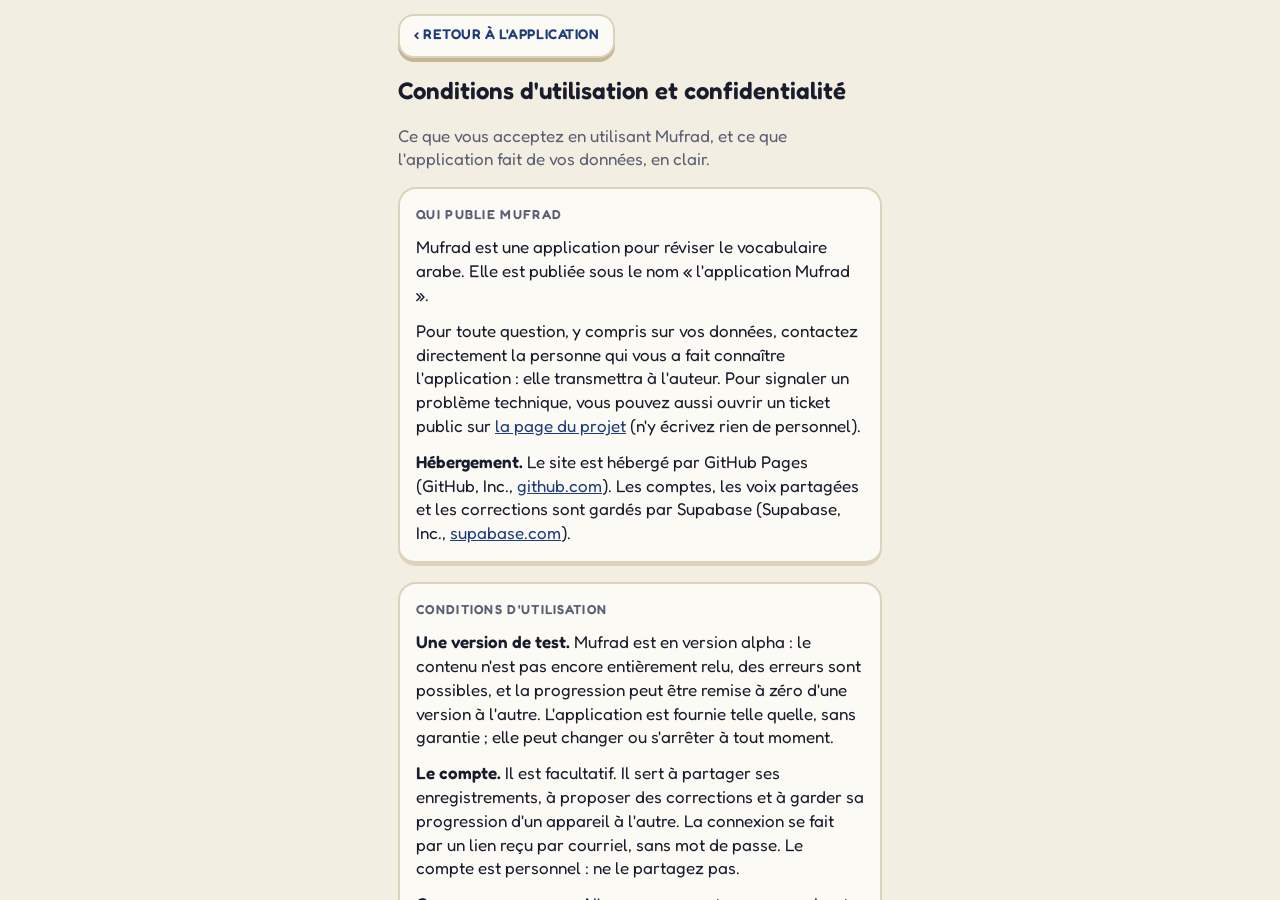
<file: confidentialite.html>
<!DOCTYPE html>
<html lang="fr">
<head>
<meta charset="utf-8">
<meta name="viewport" content="width=device-width, initial-scale=1">
<title>Mufrad · Conditions et confidentialité</title>
<meta name="description" content="Conditions d'utilisation de Mufrad et ce que l'application fait de vos données.">
<link rel="preconnect" href="https://fonts.googleapis.com">
<link rel="preconnect" href="https://fonts.gstatic.com" crossorigin>
<link href="https://fonts.googleapis.com/css2?family=Fredoka:wght@400;500;600&family=Scheherazade+New:wght@400;700&display=swap" rel="stylesheet">
<meta name="theme-color" content="#f3eee2" media="(prefers-color-scheme: light)">
<meta name="theme-color" content="#0b1230" media="(prefers-color-scheme: dark)">
<link rel="icon" href="icons/favicon.svg" type="image/svg+xml">
<link rel="stylesheet" href="css/app.css">
</head>
<body>
<!-- Page fixe, sans script : mentions légales, conditions d'utilisation et confidentialité.
     À mettre à jour (avec la date en bas) à chaque changement de ce que l'application collecte. -->
<div class="app">
<main class="legal">
  <a class="btn small ghost" href="./">‹ Retour à l'application</a>
  <h2>Conditions d'utilisation et confidentialité</h2>
  <p class="muted">Ce que vous acceptez en utilisant Mufrad, et ce que l'application fait de vos données, en clair.</p>

  <section class="panel"><h3>Qui publie Mufrad</h3>
    <p>Mufrad est une application pour réviser le vocabulaire arabe. Elle est publiée sous le nom « l'application Mufrad ».</p>
    <p>Pour toute question, y compris sur vos données, contactez directement la personne qui vous a fait connaître l'application : elle transmettra à l'auteur. Pour signaler un problème technique, vous pouvez aussi ouvrir un ticket public sur <a href="https://github.com/Ealemun/mufrad/issues">la page du projet</a> (n'y écrivez rien de personnel).</p>
    <p><b>Hébergement.</b> Le site est hébergé par GitHub Pages (GitHub, Inc., <a href="https://github.com">github.com</a>). Les comptes, les voix partagées et les corrections sont gardés par Supabase (Supabase, Inc., <a href="https://supabase.com">supabase.com</a>).</p></section>

  <section class="panel"><h3>Conditions d'utilisation</h3>
    <p><b>Une version de test.</b> Mufrad est en version alpha : le contenu n'est pas encore entièrement relu, des erreurs sont possibles, et la progression peut être remise à zéro d'une version à l'autre. L'application est fournie telle quelle, sans garantie ; elle peut changer ou s'arrêter à tout moment.</p>
    <p><b>Le compte.</b> Il est facultatif. Il sert à partager ses enregistrements, à proposer des corrections et à garder sa progression d'un appareil à l'autre. La connexion se fait par un lien reçu par courriel, sans mot de passe. Le compte est personnel : ne le partagez pas.</p>
    <p><b>Ce que vous envoyez.</b> N'envoyez que votre propre voix, et seulement la lecture des mots de l'application. Les corrections et les mots proposés doivent être exacts et respectueux. Les contributeurs relisent ce qui est proposé ; ils peuvent refuser ou retirer un enregistrement, une correction ou un mot, et un compte qui abuse peut être fermé.</p>
    <p><b>Le contenu.</b> Les listes de mots suivent un manuel d'arabe pour non-arabophones et servent de support de révision : elles ne remplacent ni le manuel ni un professeur.</p></section>

  <section class="panel"><h3>Ce qui reste sur votre appareil</h3>
    <p>Sans compte, votre progression (les mots vus, vos réponses et leurs dates, votre série de jours) et vos réglages sont gardés dans le navigateur, et vos enregistrements dans son espace de stockage. Ils disparaissent si vous effacez les données du site dans le navigateur, ou avec le bouton « Effacer la progression ». Seules les statistiques d'usage décrites plus bas quittent l'appareil, sauf si vous les refusez.</p></section>

  <section class="panel"><h3>Les statistiques d'usage</h3>
    <p>Pour améliorer ses leçons, Mufrad compte ce qui se passe dans l'application, <b>sans savoir qui vous êtes</b> : les ouvertures et le temps passé, les onglets et les boutons touchés, les leçons commencées, finies ou quittées, chaque réponse (le mot demandé, l'exercice, juste ou faux, le temps de réponse, et la mauvaise réponse choisie), les écoutes, l'usage du tableau d'écriture, les enregistrements déposés et les erreurs techniques.</p>
    <p>Avec ces événements partent la sorte d'écran (téléphone, tablette, ordinateur), l'application installée ou non, sa version et la langue de l'appareil. À l'ouverture partent aussi quelques valeurs calculées sur votre appareil et arrondies : depuis combien de semaines vous utilisez Mufrad, votre série de jours, vos jours actifs sur 30 jours et depuis combien de jours vous n'étiez pas venu.</p>
    <p>Rien de ce que vous tapez n'est envoyé, ni votre adresse IP, ni rien qui soit relié à votre compte. Votre appareil est reconnu par un identifiant tiré au hasard, <b>remplacé chaque jour</b> : deux visites de jours différents ne peuvent pas être reliées. Seul l'administrateur lit ces données, et seulement sous forme de totaux, pour les statistiques de Mufrad ; elles ne sont transmises à personne et sont supprimées au bout de 25 mois.</p>
    <p>Vous pouvez refuser à tout moment : Réglages, « Paramètres avancés » tout en bas, puis « Ne pas me compter ». Plus rien n'est envoyé, et ce qui servait à la mesure est effacé de votre appareil.</p></section>

  <section class="panel"><h3>Ce qui est envoyé si vous créez un compte</h3>
    <p><b>Votre adresse électronique</b>, pour vous envoyer le lien de connexion. Elle n'est montrée à aucun autre utilisateur.</p>
    <p><b>Votre niveau</b> (utilisateur, contributeur ou administrateur) et, si vous en choisissez un, <b>votre nom de lecteur</b>, affiché à côté de vos enregistrements.</p>
    <p><b>Votre accord de partage de la voix</b>, avec sa date, la version du texte et vos choix. Vos enregistrements ne sont envoyés que si vous l'avez signé. L'option « entraîner les modèles de prononciation de Mufrad » est séparée et facultative.</p>
    <p><b>Vos enregistrements partagés</b> (le fichier audio et sa date). Une fois publiés, ils peuvent être écoutés par tous les utilisateurs de l'application.</p>
    <p><b>Les corrections et les mots que vous proposez</b>, avec leur date, visibles des contributeurs, puis de tous une fois publiés.</p>
    <p><b>Une copie de votre progression</b>, seulement quand vous touchez « Synchroniser avec mon compte » : les mots vus, vos réponses et leurs dates.</p>
    <p>Votre adresse et votre copie de progression ne sont lisibles par aucun autre utilisateur ; seul l'administrateur de l'application peut y accéder, pour la gérer.</p></section>

  <section class="panel"><h3>Le tableau d'écriture</h3>
    <p>Quand vous écrivez sur le tableau, chaque tracé est envoyé <b>sans votre nom et sans lien avec votre compte</b>, que vous touchiez « Terminé » ou la croix : les traits (leur forme et leur rythme), le mot qui était à l'écran, la taille du tableau et le type de pointage (doigt, stylet ou souris). Ces tracés servent à entraîner la future reconnaissance d'écriture de Mufrad ; seuls les contributeurs peuvent les lire.</p>
    <p>Vous pouvez arrêter cet envoi à tout moment : Réglages, « Paramètres avancés » tout en bas, puis « Ne pas les garder ». Les tracés déjà envoyés sont conservés ; comme ils ne sont rattachés à personne, il n'est pas possible de retrouver les vôtres pour les supprimer.</p></section>

  <section class="panel"><h3>Services tiers chargés par le site</h3>
    <p>Pour s'afficher, le site charge des polices de caractères chez Google Fonts (Google) et la bibliothèque de la base chez jsDelivr. Comme pour tout site, votre navigateur leur transmet alors votre adresse IP, ainsi qu'à GitHub et à Supabase quand il les contacte. Ces services peuvent la garder dans leurs journaux techniques, selon leurs propres règles. Mufrad ne la garde pas.</p></section>

  <section class="panel"><h3>Combien de temps</h3>
    <p>Votre compte et ce qui y est rattaché sont gardés tant que le compte existe. Vos enregistrements partagés sont gardés jusqu'à ce que vous les retiriez ou que vous retiriez votre accord. Un enregistrement retiré du partage par un contributeur (par exemple parce qu'il est de mauvaise qualité) reste gardé, sans être entendu, pour pouvoir être remis ; il est supprimé si vous retirez votre accord. Les statistiques d'usage sont supprimées au bout de 25 mois. Ce qui est sur votre appareil y reste jusqu'à ce que vous l'effaciez.</p></section>

  <section class="panel"><h3>Vos droits</h3>
    <p>Vous pouvez à tout moment :</p>
    <p>· retirer un enregistrement du partage (onglet Voix, « Retirer du partage ») ;<br>
       · retirer votre accord de partage (onglet Voix, roue dentée en haut, « Retirer mon accord de partage ») : vos enregistrements sont alors supprimés du serveur ;<br>
       · effacer la progression gardée sur l'appareil (Réglages, « Effacer la progression ») ;<br>
       · demander une copie de vos données, leur correction ou la suppression de votre compte, en contactant l'auteur comme indiqué plus haut.</p>

  <p class="muted">Dernière mise à jour : 16 novembre 2026.</p>
  <a class="btn ghost" href="./">‹ Retour à l'application</a>
</main>
</div>
</body>
</html>
</file>
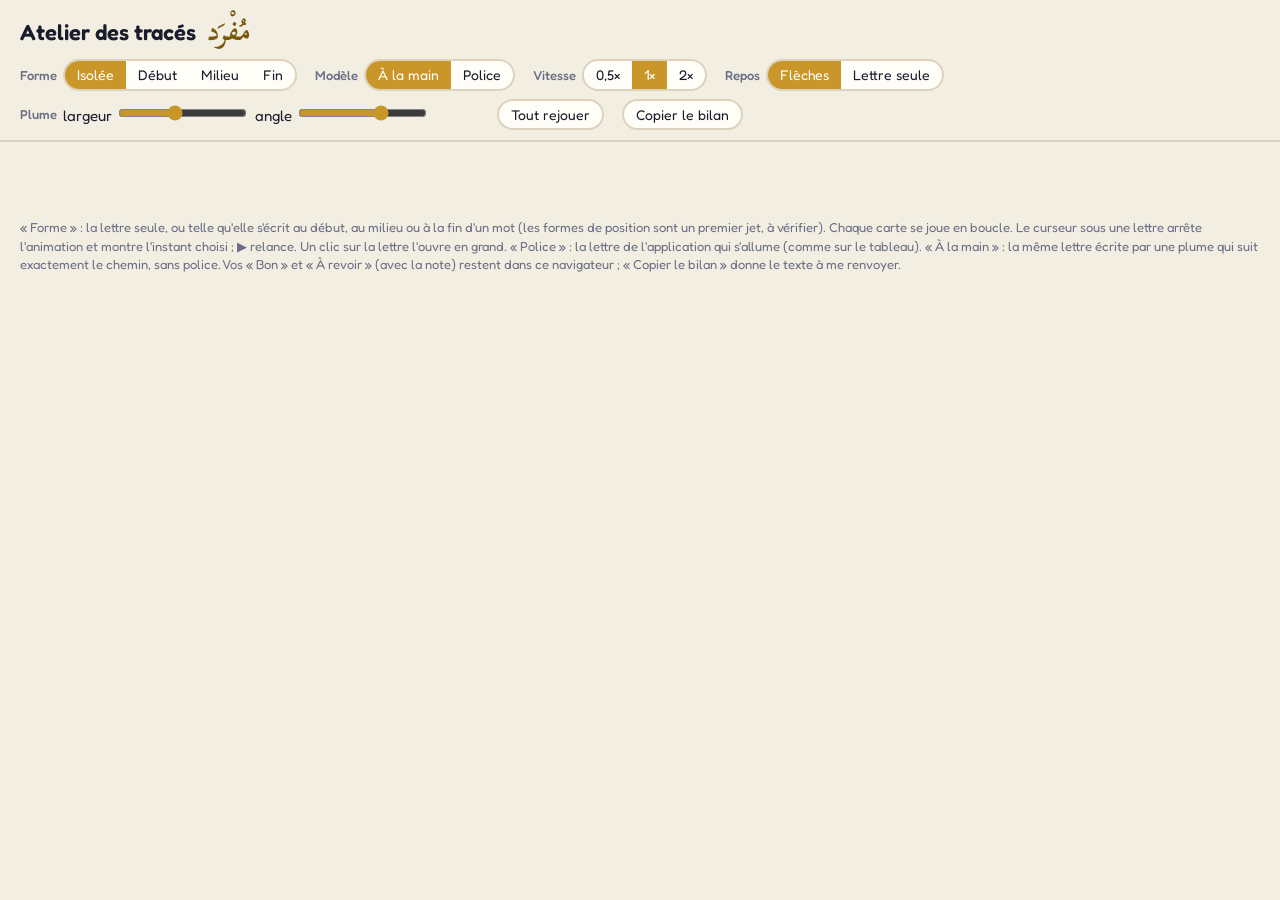
<file: outils/atelier/modele.html>
<!DOCTYPE html>
<html lang="fr"><head><meta charset="utf-8"><meta name="viewport" content="width=device-width, initial-scale=1">
<title>Mufrad — atelier des tracés</title>
<link rel="preconnect" href="https://fonts.googleapis.com"><link rel="preconnect" href="https://fonts.gstatic.com" crossorigin>
<link href="https://fonts.googleapis.com/css2?family=Fredoka:wght@400;500;600&family=Scheherazade+New:wght@400;700&display=swap" rel="stylesheet">
<style>
/* Couleurs de l'application (thème clair) : le tableau les lit dans ces variables */
:root { --paper: #f3eee2; --surface: #fffdf7; --ink: #191c2c; --muted: #6b6f86; --line: #ddd3bd; --gold: #c9962a; --gold-ink: #7a580b; --ok: #3f7d4e; --revoir: #b5532f; }
* { box-sizing: border-box; }
body { margin: 0; background: var(--paper); color: var(--ink); font: 15px/1.4 Fredoka, sans-serif; }
header { position: sticky; top: 0; z-index: 5; background: var(--paper); border-bottom: 2px solid var(--line); padding: 12px 20px 10px; }
.titre { display: flex; align-items: baseline; gap: 12px; flex-wrap: wrap; }
h1 { margin: 0; font-size: 22px; font-weight: 600; }
h1 span { font-family: "Scheherazade New", serif; font-size: 28px; color: var(--gold-ink); margin-left: 6px; }
.compte { color: var(--muted); }
.reglages { display: flex; flex-wrap: wrap; gap: 8px 18px; align-items: center; margin-top: 8px; }
.groupe { display: flex; align-items: center; gap: 6px; }
.groupe > b { font-weight: 500; color: var(--muted); font-size: 13px; }
.seg { display: inline-flex; border: 2px solid var(--line); border-radius: 999px; overflow: hidden; background: var(--surface); }
.seg button { border: 0; background: none; font: inherit; font-size: 14px; padding: 4px 12px; cursor: pointer; color: var(--ink); }
.seg button[aria-pressed="true"] { background: var(--gold); color: #fff; }
.btn { border: 2px solid var(--line); background: var(--surface); border-radius: 999px; font: inherit; font-size: 14px; padding: 4px 12px; cursor: pointer; color: var(--ink); }
.btn:hover, .seg button:hover { border-color: var(--gold); }
input[type=range] { accent-color: var(--gold); }
.plume { display: none; } body.main .plume { display: flex; }
main { display: grid; grid-template-columns: repeat(auto-fill, minmax(230px, 1fr)); gap: 14px; padding: 16px 20px 60px; }
.carte { background: var(--surface); border: 2px solid var(--line); border-bottom-width: 4px; border-radius: 16px; overflow: hidden; display: flex; flex-direction: column; }
.carte.bon { border-color: #9cc5a6; } .carte.revoir { border-color: #e2a387; }
.vue { position: relative; aspect-ratio: 0.6 / 0.6; overflow: hidden; cursor: zoom-in; }
.vue canvas { position: absolute; top: 0; height: 100%; }
.pied { padding: 6px 10px 10px; display: flex; flex-direction: column; gap: 6px; }
.nom { display: flex; align-items: center; justify-content: space-between; gap: 6px; }
.nom b { font-weight: 500; } .nom small { font-weight: 400; color: var(--muted); font-size: 11px; } .nom .ar { font-family: "Scheherazade New", serif; font-size: 22px; line-height: 1; }
.ligne { display: flex; align-items: center; gap: 6px; }
.ligne input[type=range] { flex: 1; min-width: 0; }
.rond { width: 30px; height: 30px; border-radius: 50%; border: 2px solid var(--line); background: var(--surface); cursor: pointer; font-size: 13px; padding: 0; color: var(--ink); }
.etat { display: flex; gap: 6px; }
.etat button { flex: 1; border: 2px solid var(--line); background: none; border-radius: 10px; font: inherit; font-size: 13px; padding: 3px 0; cursor: pointer; color: var(--ink); }
.etat button.oui[aria-pressed="true"] { background: var(--ok); border-color: var(--ok); color: #fff; }
.etat button.non[aria-pressed="true"] { background: var(--revoir); border-color: var(--revoir); color: #fff; }
textarea { width: 100%; font: inherit; font-size: 13px; border: 2px solid var(--line); border-radius: 10px; padding: 4px 8px; resize: vertical; min-height: 34px; background: #fff; color: var(--ink); }
.carte:not(.revoir) textarea { display: none; }
/* Vue agrandie */
.grand { position: fixed; inset: 0; z-index: 10; background: rgba(25, 28, 44, .55); display: none; align-items: center; justify-content: center; padding: 16px; }
.grand.ouvert { display: flex; }
.boite { background: var(--surface); border-radius: 18px; padding: 14px; width: min(920px, 100%); max-height: 100%; overflow: auto; display: flex; flex-direction: column; gap: 10px; }
.boite .vueG { position: relative; width: 100%; aspect-ratio: 1 / 0.6; border: 2px solid var(--line); border-radius: 14px; overflow: hidden; }
.boite canvas { position: absolute; inset: 0; width: 100%; height: 100%; }
.boite .ligne { gap: 10px; }
.temps { font-variant-numeric: tabular-nums; color: var(--muted); min-width: 44px; text-align: right; }
#bilanTexte { display: none; width: 100%; min-height: 120px; }
footer { padding: 0 20px 30px; color: var(--muted); font-size: 13px; }
</style></head>
<body class="main">
<header>
  <div class="titre"><h1>Atelier des tracés <span>مُفْرَد</span></h1><span class="compte" id="compte"></span></div>
  <div class="reglages">
    <div class="groupe"><b>Forme</b><div class="seg" id="forme"><button data-v="isolee" aria-pressed="true">Isolée</button><button data-v="debut" aria-pressed="false">Début</button><button data-v="milieu" aria-pressed="false">Milieu</button><button data-v="fin" aria-pressed="false">Fin</button></div></div>
    <div class="groupe"><b>Modèle</b><div class="seg" id="modele"><button data-v="main" aria-pressed="true">À la main</button><button data-v="police" aria-pressed="false">Police</button></div></div>
    <div class="groupe"><b>Vitesse</b><div class="seg" id="vitesse"><button data-v="0.5" aria-pressed="false">0,5×</button><button data-v="1" aria-pressed="true">1×</button><button data-v="2" aria-pressed="false">2×</button></div></div>
    <div class="groupe"><b>Repos</b><div class="seg" id="fleches"><button data-v="1" aria-pressed="true">Flèches</button><button data-v="0" aria-pressed="false">Lettre seule</button></div></div>
    <div class="groupe plume"><b>Plume</b><label>largeur <input type="range" id="largeur" min="14" max="60" value="34"></label><label>angle <input type="range" id="angle" min="0" max="90" value="60"></label><span class="temps" id="plumeVal"></span></div>
    <button class="btn" id="rejouer">Tout rejouer</button>
    <button class="btn" id="bilan">Copier le bilan</button>
  </div>
  <textarea id="bilanTexte" readonly></textarea>
</header>
<main id="grille"></main>
<footer>« Forme » : la lettre seule, ou telle qu'elle s'écrit au début, au milieu ou à la fin d'un mot (les formes de position sont un premier jet, à vérifier). Chaque carte se joue en boucle. Le curseur sous une lettre arrête l'animation et montre l'instant choisi ; ▶ relance. Un clic sur la lettre l'ouvre en grand.
« Police » : la lettre de l'application qui s'allume (comme sur le tableau). « À la main » : la même lettre écrite par une plume qui suit exactement le chemin, sans police.
Vos « Bon » et « À revoir » (avec la note) restent dans ce navigateur ; « Copier le bilan » donne le texte à me renvoyer.</footer>
<div class="grand" id="grand"><div class="boite">
  <div class="nom"><b id="gNom"></b><button class="btn" id="gFermer">Fermer</button></div>
  <div class="vueG"><canvas id="gToile"></canvas></div>
  <div class="ligne"><button class="rond" id="gPlay">▶</button><button class="rond" id="gMoins">◀</button><input type="range" id="gCurseur" min="0" max="1000" value="0"><button class="rond" id="gPlus">▶︎</button><span class="temps" id="gTemps"></span></div>
</div></div>
<script>/*TB_LETTRES*/</script>
<script>/*TABLEAU*/</script>
<script>/*ATELIER*/</script>
</body></html>
</file>
<file: css/app.css>
/* Direction : une application de pratique quotidienne, ronde et tactile. Un parcours de pastilles
   (une par leçon du manuel), de gros boutons à tranche, une barre de progression épaisse et un
   bandeau de correction en bas d'écran. Palette conservée : lapis et or sur papier, or sur indigo la nuit. */
:root {
  --paper: #f3eee2;
  --surface: #fcfaf4;
  --ink: #191c2c;
  --muted: #5b5f73;
  --line: #ddd3bd;
  --line-deep: #c3b796;      /* tranche des cartes neutres */
  --primary: #1f3d7a;        /* lapis : action principale */
  --primary-deep: #132853;   /* tranche du bouton principal */
  --primary-soft: #dfe6f4;   /* fond d'un choix sélectionné */
  --on-primary: #fcfaf4;
  --gold: #c9962a;           /* acquis, série */
  --gold-deep: #8f6a12;
  --gold-ink: #7a580b;
  --mid: #1f3d7a;            /* en cours */
  --good: #1c7449; --good-deep: #115235; --good-bg: #dff1e4;
  --bad: #ab2d24;  --bad-deep: #7c1c15;  --bad-bg: #f8e2dd;
  --vif-ex: #d24a06;         /* grammaire : partie d'un exemple dont on parle (orange vif) */
  --vif-regle: #d61f1f;      /* grammaire : encadré d'une règle nouvelle (rouge vif) */
  --font-ui: "Fredoka", "Trebuchet MS", "Segoe UI", sans-serif;
  --font-ar: "Scheherazade New", "Amiri", "Traditional Arabic", serif;
}
@media (prefers-color-scheme: dark) {
  :root:not([data-theme="light"]) {
    color-scheme: dark;
    --paper: #0b1230; --surface: #141d45; --ink: #f1ead6; --muted: #aeb2cc; --line: #2d3a70; --line-deep: #1c2654;
    --primary: #dcb55c; --primary-deep: #a07f2f; --primary-soft: #2a3160; --on-primary: #0b1230;
    --gold: #dcb55c; --gold-deep: #a07f2f; --gold-ink: #dcb55c; --mid: #7ea6ee;
    --good: #6fd0a0; --good-deep: #3d9a6e; --good-bg: #11382e; --bad: #f39a8f; --bad-deep: #b8635a; --bad-bg: #43201f;
    --vif-ex: #ff9a3c; --vif-regle: #ff5a5a;   /* plus clairs pour ressortir sur le fond sombre */
  }
}
:root[data-theme="dark"] {
  color-scheme: dark;
  --paper: #0b1230; --surface: #141d45; --ink: #f1ead6; --muted: #aeb2cc; --line: #2d3a70; --line-deep: #1c2654;
  --primary: #dcb55c; --primary-deep: #a07f2f; --primary-soft: #2a3160; --on-primary: #0b1230;
  --gold: #dcb55c; --gold-deep: #a07f2f; --gold-ink: #dcb55c; --mid: #7ea6ee;
  --good: #6fd0a0; --good-deep: #3d9a6e; --good-bg: #11382e; --bad: #f39a8f; --bad-deep: #b8635a; --bad-bg: #43201f;
    --vif-ex: #ff9a3c; --vif-regle: #ff5a5a;   /* plus clairs pour ressortir sur le fond sombre */
}
* { box-sizing: border-box; }
html, body { height: 100%; margin: 0; }
body { background: var(--paper); color: var(--ink); font-family: var(--font-ui); font-weight: 400; font-size: 17px; line-height: 1.4; }
b, strong { font-weight: 600; }
p { margin: 0; }
.muted { color: var(--muted); }
.app { height: 100%; max-width: 520px; margin: 0 auto; display: flex; flex-direction: column; }
/* overflow-anchor : quand l'écran change, le navigateur ne doit pas « suivre » un ancien élément ; c'est placeEcran qui décide */
main { flex: 1; overflow-y: auto; overflow-anchor: none; padding: 14px 18px 24px; display: flex; flex-direction: column; gap: 16px; position: relative; }
.ar { font-family: var(--font-ar); direction: rtl; unicode-bidi: isolate; line-height: 1.7; font-weight: 400; }
button:focus-visible, a:focus-visible, textarea:focus-visible { outline: 3px solid var(--gold); outline-offset: 2px; }

/* Barre du haut : série et total acquis */
.top { display: flex; align-items: center; justify-content: space-between; gap: 12px; padding: 12px 18px 4px; }
.stat { display: inline-flex; align-items: center; gap: 6px; font-weight: 600; font-size: 18px; font-variant-numeric: tabular-nums; }
.stat svg { width: 22px; height: 22px; }
.stat.flame { color: var(--gold-ink); }
.stat small { font-weight: 400; font-size: 14px; color: var(--muted); }

/* Gros boutons à tranche */
.btn { font: inherit; font-weight: 600; font-size: 17px; letter-spacing: .04em; text-transform: uppercase; border: 0; border-radius: 16px; padding: 14px 18px; min-height: 52px; width: 100%; cursor: pointer; display: block; text-align: center; text-decoration: none;
  background: var(--primary); color: var(--on-primary); box-shadow: 0 4px 0 var(--primary-deep); }
.btn:active:not(:disabled) { transform: translateY(4px); box-shadow: none; }
.btn.gold { background: var(--gold); color: #1c1503; box-shadow: 0 4px 0 var(--gold-deep); }
.btn.good { background: var(--good); color: var(--surface); box-shadow: 0 4px 0 var(--good-deep); }
.btn.bad { background: var(--bad); color: var(--surface); box-shadow: 0 4px 0 var(--bad-deep); }
.btn.ghost { background: var(--surface); color: var(--primary); box-shadow: 0 4px 0 var(--line-deep); border: 2px solid var(--line); }
.btn.small { width: auto; min-height: 44px; padding: 8px 14px; font-size: 14px; }
.btn:disabled { background: var(--line); color: var(--muted); box-shadow: 0 4px 0 var(--line-deep); cursor: default; }
.card { background: var(--surface); border: 2px solid var(--line); border-bottom-width: 5px; border-radius: 18px; padding: 16px; display: flex; flex-direction: column; gap: 12px; }
h2 { font-size: 24px; font-weight: 600; margin: 0; text-wrap: balance; }
h3 { font-size: 13px; margin: 0; color: var(--muted); font-weight: 600; text-transform: uppercase; letter-spacing: .1em; }

/* Maîtrise globale : acquis, en cours, à découvrir */
.tri { display: flex; height: 14px; border-radius: 7px; overflow: hidden; background: var(--line); }
.tri .a { background: var(--gold); } .tri .b { background: var(--mid); }
.legend { display: flex; flex-wrap: wrap; gap: 4px 14px; font-size: 14px; color: var(--muted); }
.legend i { display: inline-block; width: 10px; height: 10px; border-radius: 50%; margin-right: 5px; background: var(--line-deep); }
.legend .a i { background: var(--gold); } .legend .b i { background: var(--mid); }

/* Parcours : une bannière par unité, une pastille par leçon */
.unit-banner { background: var(--primary); color: var(--on-primary); border-radius: 18px; padding: 14px 18px; display: flex; flex-direction: column; box-shadow: 0 4px 0 var(--primary-deep); }
.unit-banner .ub-n { font-size: 13px; font-weight: 600; letter-spacing: .1em; text-transform: uppercase; opacity: .85; }
.unit-banner b { font-size: 21px; }
.unit-banner .ub-t { display: flex; flex-wrap: wrap; align-items: baseline; justify-content: space-between; gap: 0 14px; }
.unit-banner .ar { font-size: 26px; line-height: 1.5; margin-left: auto; }
.path { display: flex; flex-direction: column; align-items: center; gap: 18px; padding: 14px 0 10px; }
.stop { display: flex; flex-direction: column; align-items: center; gap: 6px; transform: translateX(var(--x)); position: relative; }
.ring { width: 92px; height: 92px; border-radius: 50%; display: grid; place-items: center;
  background: conic-gradient(var(--gold) 0 calc(var(--a) * 1%), var(--mid) calc(var(--a) * 1%) calc(var(--b) * 1%), var(--line) calc(var(--b) * 1%) 100%); }
.node { width: 72px; height: 72px; border-radius: 50%; border: 5px solid var(--paper); font: inherit; font-size: 26px; font-weight: 600; cursor: pointer; position: relative; font-variant-numeric: tabular-nums;
  background: var(--line); color: var(--muted); box-shadow: 0 5px 0 var(--line-deep); }
.node.on { background: var(--primary); color: var(--on-primary); box-shadow: 0 5px 0 var(--primary-deep); }
.node.gold { background: var(--gold); color: #1c1503; box-shadow: 0 5px 0 var(--gold-deep); }
.node:active { transform: translateY(5px); box-shadow: none; }
.badge { position: absolute; top: -8px; right: -10px; min-width: 26px; height: 26px; border-radius: 13px; background: var(--bad); color: var(--surface); font-size: 14px; font-style: normal; font-weight: 600; display: grid; place-items: center; padding: 0 6px; border: 2px solid var(--paper); }
.go { background: var(--surface); color: var(--primary); border: 2px solid var(--line); border-radius: 10px; padding: 3px 10px; font-size: 13px; font-weight: 600; letter-spacing: .06em; text-transform: uppercase; }
.stop-txt { text-align: center; display: flex; flex-direction: column; font-size: 15px; line-height: 1.25; max-width: 190px; }
.stop-txt span { font-size: 13px; color: var(--muted); }

/* Panneau d'une leçon, ouvert en bas d'écran */
.scrim { position: fixed; inset: 0; background: rgba(8, 12, 30, .45); border: 0; padding: 0; z-index: 5; cursor: default; }
.sheet { position: fixed; left: 0; right: 0; bottom: 0; z-index: 6; max-width: 520px; margin: 0 auto; background: var(--surface); border-radius: 22px 22px 0 0; padding: 20px 18px 24px; display: flex; flex-direction: column; gap: 12px; border-top: 2px solid var(--line); }
.tiles { display: flex; gap: 10px; }
.tiles div { flex: 1; border: 2px solid var(--line); border-radius: 14px; padding: 8px 10px; font-size: 13px; color: var(--muted); }
.tiles b { display: block; font-size: 24px; color: var(--ink); font-variant-numeric: tabular-nums; }

/* Séance */
.sess-head { display: flex; align-items: center; gap: 10px; padding: 12px 18px 0; }
.icon { font: inherit; font-size: 24px; line-height: 1; width: 44px; height: 44px; border: 0; background: none; color: var(--muted); cursor: pointer; border-radius: 12px; }
.icon:disabled { opacity: .3; cursor: default; }
.bar { flex: 1; height: 16px; border-radius: 8px; background: var(--line); overflow: hidden; }
.bar span { display: block; height: 100%; border-radius: 8px; background: var(--gold); min-width: 8px; }
.ask { font-size: 21px; font-weight: 600; text-wrap: balance; }
.ask small { display: block; font-size: 13px; font-weight: 600; letter-spacing: .08em; text-transform: uppercase; color: var(--muted); margin-bottom: 2px; }
.prompt { display: flex; flex-direction: column; align-items: center; gap: 4px; text-align: center; padding: 6px 0 2px; }
.prompt .ar { font-size: 56px; line-height: 1.55; }
.prompt .glyph { font-size: 108px; line-height: 1.2; }
.prompt .fr { font-size: 28px; font-weight: 600; text-wrap: balance; }
.tr { font-style: italic; color: var(--muted); font-size: 17px; }
.opts { display: grid; gap: 10px; }
.opts.two { grid-template-columns: 1fr 1fr; align-items: start; }
.opt { font: inherit; font-weight: 500; text-align: center; background: var(--surface); color: var(--ink); border: 2px solid var(--line); border-bottom-width: 5px; border-radius: 16px; padding: 12px 14px; min-height: 60px; cursor: pointer; }
.opt.ar { font-family: var(--font-ar); font-weight: 400; font-size: 34px; line-height: 1.5; padding: 2px 12px 8px; }
.opt.glyph { font-size: 54px; line-height: 1.25; }
.opt.sel { border-color: var(--primary); background: var(--primary-soft); }
.opt.right, .opt.locked { border-color: var(--good); background: var(--good-bg); }
.opt.wrong { border-color: var(--bad); background: var(--bad-bg); }
.opt:disabled { cursor: default; color: var(--ink); }
.fiche { align-items: center; text-align: center; }
.fiche .ar { font-size: 56px; line-height: 1.55; }
.fiche .glyph { font-size: 108px; line-height: 1.2; }
.fiche .fr { font-size: 26px; font-weight: 600; }
.fiche p .ar { font-size: 30px; }
.tag { font-size: 13px; font-weight: 600; letter-spacing: .08em; text-transform: uppercase; color: var(--gold-ink); }
.speak { font: inherit; font-weight: 600; display: inline-flex; align-items: center; justify-content: center; gap: 8px; background: var(--primary); color: var(--on-primary); border: 0; border-radius: 16px; padding: 12px 20px; min-height: 52px; cursor: pointer; box-shadow: 0 4px 0 var(--primary-deep); }
.speak:active { transform: translateY(4px); box-shadow: none; }
.speak svg { width: 22px; height: 22px; }

/* Pied : onglets, ou bouton de la séance et bandeau de correction */
.foot { border-top: 2px solid var(--line); background: var(--surface); }
/* Barre d'onglets haute (64 px) pour un pouce ; sur iPhone, on la remonte au-dessus de la barre de geste du système
   (env(safe-area-inset-bottom), nul ailleurs). Même marge sous les boutons des séances (.act). */
.tabs { display: flex; padding-bottom: env(safe-area-inset-bottom, 0px); }
.tabs a { flex: 1; text-align: center; padding: 20px 4px 22px; min-height: 64px; box-sizing: border-box; color: var(--muted); text-decoration: none; font-weight: 600; font-size: 15px; letter-spacing: .04em; text-transform: uppercase; border-top: 4px solid transparent; margin-top: -2px; }
.tabs a[aria-current="page"] { color: var(--primary); border-top-color: var(--primary); }
.act { padding: 14px 18px calc(18px + env(safe-area-inset-bottom, 0px)); display: flex; flex-direction: column; gap: 10px; }
.act.ok { background: var(--good-bg); } .act.ko { background: var(--bad-bg); }
.verdict b { font-size: 21px; display: block; }
.act.ok .verdict b { color: var(--good); } .act.ko .verdict b { color: var(--bad); }
.verdict .ar { font-size: 28px; }

/* Listes de mots, réglages */
.wrow { display: flex; align-items: center; gap: 12px; padding: 6px 0; border-bottom: 2px solid var(--line); }
.wrow:last-child { border-bottom: 0; }
.wrow .ar { font-size: 28px; flex: 0 0 40%; }
/* La traduction part d'une largeur réelle (8em) : quand la place manque, l'état et « Modifier » passent à la ligne
   au lieu de se superposer au texte. « div » évite de viser aussi le bouton « Modifier », qui porte la classe txt. */
.wrow > div.txt { flex: 1 1 8em; min-width: 0; font-size: 15px; overflow-wrap: break-word; }
.pill { font-size: 12px; font-weight: 600; padding: 3px 9px; border: 2px solid var(--line); color: var(--muted); white-space: nowrap; border-radius: 999px; }
.pill.learn { border-color: var(--mid); color: var(--mid); }
.pill.known { border-color: var(--gold); color: var(--gold-ink); }
.pill.due { border-color: var(--bad); color: var(--bad); }
.chips { display: flex; flex-wrap: wrap; gap: 8px; }
.chip { font: inherit; font-size: 15px; font-weight: 500; min-height: 46px; padding: 8px 14px; border-radius: 14px; border: 2px solid var(--line); border-bottom-width: 4px; background: var(--surface); color: var(--ink); cursor: pointer; text-align: left; }
.chip[aria-pressed="true"] { border-color: var(--primary); background: var(--primary-soft); color: var(--primary); font-weight: 600; }
.seg { display: flex; gap: 8px; }
.seg button { flex: 1; font: inherit; font-weight: 500; min-height: 48px; border-radius: 14px; border: 2px solid var(--line); border-bottom-width: 4px; background: var(--surface); color: var(--ink); cursor: pointer; }
.seg button[aria-pressed="true"] { border-color: var(--primary); background: var(--primary-soft); color: var(--primary); font-weight: 600; }
.panel { background: var(--surface); border: 2px solid var(--line); border-bottom-width: 5px; border-radius: 18px; padding: 16px; display: flex; flex-direction: column; gap: 12px; }
textarea { font: 12px/1.4 ui-monospace, Menlo, Consolas, monospace; width: 100%; min-height: 90px; border: 2px solid var(--line); border-radius: 12px; padding: 8px; background: var(--paper); color: var(--ink); }
.row { display: flex; gap: 10px; flex-wrap: wrap; }
.kv { display: flex; justify-content: space-between; gap: 12px; align-items: baseline; }
.kv b { font-size: 20px; font-variant-numeric: tabular-nums; }
/* Onglet Voix */
.vh { position: absolute; width: 1px; height: 1px; opacity: 0; overflow: hidden; }
.vrow { display: flex; align-items: center; justify-content: space-between; gap: 10px; padding: 6px 0; border-bottom: 2px solid var(--line); }
.vrow:last-child { border-bottom: 0; }
.vrow .ar { font-size: 28px; }
.vact { display: flex; align-items: center; gap: 8px; flex-wrap: wrap; justify-content: flex-end; }
.mini { font: inherit; font-size: 14px; font-weight: 600; min-width: 44px; min-height: 44px; display: inline-grid; place-items: center; padding: 6px 10px; border-radius: 12px; border: 2px solid var(--line); border-bottom-width: 4px; background: var(--surface); color: var(--primary); cursor: pointer; }
.mini svg { width: 20px; height: 20px; }
.vh:focus-visible + .mini, .vh:focus-visible + .btn, label:has(+ .vh:focus-visible) { outline: 3px solid var(--gold); outline-offset: 2px; }
.tabs a { font-size: 13px; }
@media (prefers-reduced-motion: no-preference) {
  .bar span { transition: width .3s ease; }
  .btn, .node, .speak { transition: transform .05s; }
}
.alpha { font-size: 12px; font-weight: 600; letter-spacing: .1em; text-transform: uppercase; color: var(--muted); border: 2px solid var(--line); border-radius: 999px; padding: 1px 10px; }
/* Liste d'attente des enregistrements et micro en cours */
.attente { border-color: var(--gold); }
.mini.rec { background: var(--bad); color: var(--surface); border-color: var(--bad-deep); }
.mini:disabled { opacity: .4; cursor: default; }
/* Les quatre formes d'une lettre sur sa fiche */
.formes { display: grid; grid-template-columns: repeat(4, 1fr); gap: 8px; width: 100%; direction: rtl; }
.formes div { border: 2px solid var(--line); border-radius: 12px; padding: 2px 4px 6px; display: flex; flex-direction: column; align-items: center; direction: ltr; }
.formes .ar { font-size: 40px !important; line-height: 1.5; }
.formes span:last-child { font-size: 12px; color: var(--muted); }
.node .ar { font-size: 30px; line-height: 1; }
/* Piste d'un enregistrement et réglage du début et de la fin */
.pend { padding: 8px 0 12px; border-bottom: 2px solid var(--line); display: flex; flex-direction: column; gap: 6px; }
.pend:last-child { border-bottom: 0; }
.pend .vrow { border-bottom: 0; padding: 0; }
.wave { width: 100%; height: 72px; background: var(--paper); border-radius: 10px; }
.trim { display: grid; grid-template-columns: auto 1fr; gap: 4px 10px; align-items: center; font-size: 14px; }
.trim input { width: 100%; min-height: 32px; accent-color: var(--primary); }
/* Compte et accord de partage */
.field { font: inherit; width: 100%; min-height: 50px; padding: 10px 14px; border-radius: 14px; border: 2px solid var(--line); background: var(--paper); color: var(--ink); }
.check { display: flex; gap: 10px; align-items: flex-start; font-size: 15px; }
.check input { width: 22px; height: 22px; margin-top: 2px; accent-color: var(--primary); flex: none; }
/* Unités pliables du parcours */
button.unit-banner { font: inherit; border: 0; width: 100%; text-align: left; cursor: pointer; }
.unit-banner.todo { background: var(--surface); color: var(--ink); box-shadow: 0 4px 0 var(--line-deep); border: 2px solid var(--line); }
.unit-banner .ub-s { font-size: 14px; opacity: .9; margin-top: 2px; }
.unit-banner .chev { font-style: normal; margin-left: 4px; }
.row.between { justify-content: space-between; align-items: center; }
.row.center { justify-content: center; }
.path .linkbtn { text-decoration: underline; }
/* Boutons discrets, en simple texte */
.linkbtn { font: inherit; font-size: 15px; font-weight: 500; background: none; border: 0; color: var(--muted); cursor: pointer; padding: 8px 4px; min-height: 44px; text-decoration: underline; }
/* Écoute et choix de la voix ; lignes de l'onglet Voix qui passent à la ligne sur petit écran */
.listen { display: inline-flex; align-items: center; gap: 8px; flex-wrap: wrap; justify-content: center; }
/* Fiche d'une nouveauté : le titre, une courte invitation et le bouton « Écrire » sur la même ligne */
.invite-ecrire { display: flex; align-items: center; gap: 12px; }
.invite-ecrire .ask { flex: 1; }
.invite-txt { display: block; font-size: 14px; font-weight: 500; color: var(--gold-ink); }
.invite-ecrire .speak { flex: none; }
.vrow { flex-wrap: wrap; }
.stop-txt b, .ask, h2, .unit-banner b { overflow-wrap: anywhere; }
/* Suivi des voix */
.arow { padding: 8px 0; border-bottom: 2px solid var(--line); display: flex; flex-direction: column; gap: 6px; }
.arow:last-child { border-bottom: 0; }
.ahead { display: flex; align-items: center; justify-content: space-between; gap: 10px; }
.ahead .ar { font-size: 26px; }
.avoice { display: flex; align-items: center; gap: 8px; }
.avoice span { flex: 1; min-width: 0; font-size: 15px; overflow-wrap: anywhere; }
select.field { appearance: auto; }
/* Formulaire de correction ou d'ajout d'un mot */
.sheet.form { max-height: 92vh; overflow-y: auto; }
.sheet.form label { font-size: 14px; font-weight: 600; color: var(--muted); margin-bottom: -6px; }
.field.ar { font-size: 28px; line-height: 1.6; }
.wrow { flex-wrap: wrap; }
.wrow .mini { margin-left: auto; }
/* Liste des mots : unités et leçons pliables */
.unit-banner.slim { padding-top: 10px; padding-bottom: 10px; margin-top: 12px; }
.lhead { font: inherit; font-weight: 600; width: 100%; min-height: 44px; display: flex; justify-content: space-between; align-items: center; gap: 10px; background: none; border: 0; color: var(--ink); cursor: pointer; text-align: left; padding: 0; }
.lhead .muted { white-space: nowrap; font-weight: 500; }
/* Liens dans le texte (page des conditions, réglages) : couleur de l'action principale ; lien discret aligné comme un bouton */
.legal a:not(.btn), .muted a { color: var(--primary); }
a.linkbtn { display: inline-flex; align-items: center; }
.legal .btn.small { align-self: flex-start; }
/* « Réviser au choix » : panneau haut qui défile, un titre d'unité repliable par ligne,
   et le bouton de départ collé en bas du panneau (bottom négatif : la marge intérieure du panneau ne compte pas) */
.sheet.tall { max-height: 88vh; overflow-y: auto; }
.sheet h2 { margin: 0; }
.ugroup { padding: 6px 0; border-top: 2px solid var(--line); }
.dock { position: sticky; bottom: -24px; margin: 0 -18px -24px; padding: 12px 18px calc(16px + env(safe-area-inset-bottom, 0px)); background: var(--surface); border-top: 2px solid var(--line); z-index: 2; }
/* Révision du jour et révision au choix côte à côte : la première prend plus de place */
.row.duo { flex-wrap: nowrap; }
.row.duo .btn { width: auto; flex: 1; }
.row.duo .btn.gold { flex: 2; }
/* Page Gestion des voix : filtres en listes déroulantes côte à côte, lecteurs en lignes à toucher */
.filters { display: grid; grid-template-columns: 1fr 1fr; gap: 8px; }
.filters select:first-of-type { grid-column: 1 / -1; }
.lrow { padding: 8px 0; border-bottom: 2px solid var(--line); }
.mini.ok { color: var(--good); border-color: var(--good); }
.arow > .pill { align-self: flex-start; }   /* « sans voix » garde sa taille au lieu de s'étirer */
.filters select { min-width: 0; text-overflow: ellipsis; }
@media (max-width: 420px) { .filters { grid-template-columns: 1fr; } }   /* téléphone : un filtre par ligne, libellés entiers */
/* Roue dentée de l'onglet Voix (vers la page Partage des voix) et pastilles rouges « à traiter » */
.gear { position: relative; width: 44px; height: 44px; display: grid; place-items: center; color: var(--muted); border-radius: 12px; }
.gear svg { width: 24px; height: 24px; }
.tbadge { position: absolute; top: 2px; right: 0; min-width: 20px; height: 20px; border-radius: 10px; background: var(--bad); color: #fff; font-size: 12px; font-style: normal; font-weight: 600; display: grid; place-items: center; padding: 0 5px; }
.tabs a { position: relative; }
.tabs .tbadge { top: 4px; right: auto; left: calc(50% + 16px); }   /* au-dessus du libellé, décalée à droite */
/* Quatre vues sur la page Partage : deux par ligne */
.seg.quatre { display: grid; grid-template-columns: 1fr 1fr; }
/* Mes envois : une ligne par envoi */
.avoice .ar { font-size: 24px; }
/* Voix : l'état de chaque élément se voit sans lire.
   Doré = mon enregistrement ; bleu = la voix d'une autre personne ; pointillé = à enregistrer. */
.vstat { flex: none; width: 44px; height: 44px; font: inherit; padding: 0; cursor: default; border-radius: 50%; display: inline-grid; place-items: center; border: 2px solid transparent; }
.vstat svg { width: 20px; height: 20px; display: block; }   /* en bloc : pas de décalage dû à la ligne de texte */
.vstat.moi svg, .vstat.autre svg { transform: translateX(1px); }   /* le haut-parleur est dessiné à gauche de son cadre : on le recentre à l'œil */
button.vstat { cursor: pointer; box-shadow: 0 3px 0 var(--line-deep); }   /* pastille qui joue la voix : relief de bouton par une ombre, pour ne pas décentrer l'icône */
.vstat.moi { background: var(--gold); color: #1c1503; }
.vstat.autre { background: var(--primary-soft); color: var(--mid); border-color: var(--mid); }
.vstat.aucun { border: 2px dashed var(--muted); color: var(--muted); }
.vrow.v-moi { background: color-mix(in srgb, var(--gold) 14%, transparent); border-radius: 12px; padding-left: 8px; padding-right: 8px; }
.vrow .vstat + .ar { margin-right: auto; }
.dot-moi { display: inline-block; width: 10px; height: 10px; border-radius: 50%; background: var(--gold); margin-right: 6px; vertical-align: middle; }
.vlegend { display: flex; flex-wrap: wrap; gap: 14px; font-size: 14px; color: var(--muted); }
.vlegend > span { display: inline-flex; align-items: center; gap: 6px; }   /* chaque entrée, pas la pastille qu'elle contient */
.vlegend .vstat { width: 26px; height: 26px; } .vlegend .vstat svg { width: 14px; height: 14px; }
/* Choix entre l'ancien et le nouvel enregistrement d'un même mot : le nouveau est choisi d'office (il sera déposé) */
.seg.choix button:disabled { cursor: default; opacity: 1; }
.mini.txt svg { width: 18px; height: 18px; vertical-align: -3px; }
/* Message bref après une action, collé au-dessus de la barre d'onglets */
.foot { position: relative; }
.toast { position: absolute; left: 12px; right: 12px; bottom: calc(100% + 8px); background: var(--ink); color: var(--paper); border-radius: 14px; padding: 12px 16px; font-weight: 500; z-index: 4; box-shadow: 0 4px 0 rgba(0, 0, 0, .2); }

/* Écran « Statistiques » (administrateurs) */
.st-scroll { overflow-x: auto; }
.st-table { width: 100%; border-collapse: collapse; font-size: 14px; font-variant-numeric: tabular-nums; }
.st-table th { text-align: start; font-size: 13px; font-weight: 600; color: var(--muted); border-bottom: 2px solid var(--line); padding: 6px 8px; white-space: nowrap; }
.st-table td { border-bottom: 1px solid var(--line); padding: 6px 8px; vertical-align: middle; }
.st-mot { display: block; min-width: 7em; }
.st-mot .ar { display: block; font-size: 22px; white-space: nowrap; }
.st-mot small { display: block; color: var(--muted); font-size: 12px; line-height: 1.25; }
.st-table td:first-child { min-width: 7em; }
.st-chart-box { position: relative; padding-top: 104px; touch-action: pan-y; cursor: crosshair; }   /* place réservée à la bulle */
.st-chart { width: 100%; height: auto; display: block; }
.st-bar { fill: var(--primary); }
.st-bar.vide { fill: var(--line); }
.st-bar.on { fill: var(--gold); }   /* jour sous le curseur ou le doigt */
.st-tip { position: absolute; top: 0; left: 0; background: var(--ink); color: var(--paper); border-radius: 10px; padding: 6px 10px;
  font-size: 13px; line-height: 1.35; white-space: nowrap; pointer-events: none; font-variant-numeric: tabular-nums;
  display: flex; flex-direction: column; box-shadow: 0 2px 8px rgba(0, 0, 0, .18); }
.st-tip[hidden] { display: none; }
.st-tip b { font-weight: 600; }
.st-axe { stroke: var(--line); stroke-width: 1; }
.st-lbl { fill: var(--muted); font-size: 11px; font-family: var(--font-ui); }
/* Enregistrement guidé : le mot en très grand, un gros bouton rond au centre, ✓ et ↺ en dessous */
.guide { display: flex; flex-direction: column; gap: 18px; align-items: stretch; text-align: center; }
.guide .sess-head { padding: 0; }
.gmot .ar { font-size: 64px; line-height: 1.5; }
.gmot .mini { margin: 6px auto 0; }
.gmic { width: 120px; height: 120px; margin: 0 auto; border-radius: 50%; border: 0; background: var(--gold); color: #1c1503; display: grid; place-items: center; cursor: pointer; box-shadow: 0 6px 0 var(--gold-deep); }
.gmic svg { width: 52px; height: 52px; display: block; }
.gmic.play { background: var(--primary-soft); color: var(--mid); box-shadow: 0 6px 0 var(--line-deep); }
.gmic.rec { background: var(--bad); box-shadow: 0 6px 0 var(--bad-deep); }
.gmic.rec .carre { width: 36px; height: 36px; border-radius: 6px; background: #fff; }
@media (prefers-reduced-motion: no-preference) { .gmic.rec { animation: pulse 1.2s ease-in-out infinite; } }
@keyframes pulse { 50% { transform: scale(1.06); } }
.guide .row.duo .btn { font-size: 28px; }
.gfin { font-size: 64px; color: var(--good); }
.btn svg { width: 22px; height: 22px; vertical-align: -4px; }
.voixcarte { display: flex; align-items: center; gap: 12px; flex-direction: row; }
.voixcarte > span:nth-child(2) { flex: 1; }
.voixcarte .btn { width: auto; }
.guide a.icon { text-decoration: none; display: grid; place-items: center; }   /* ✕ de sortie : un bouton, pas un lien souligné */
.gtrim { text-align: left; display: flex; flex-direction: column; gap: 8px; }   /* piste et poignées dans l'enregistrement guidé */
/* Lien discret en bas des réglages (Paramètres avancés) : couleur pâle, sans cadre, mais une zone de 44 px à toucher */
a.discret { align-self: center; color: var(--muted); font-size: 14px; text-decoration: underline; text-underline-offset: 3px; padding: 12px 16px; min-height: 44px; box-sizing: border-box; }

/* --- Ambiances des séances : découverte (on lit et on écoute pour retenir) ou exercice (on répond) -------
   L'ambiance est choisie dans les réglages ; la zone centrale porte data-ambiance et data-phase (posePhase, js/app.js).
   Chaque ambiance redéfinit le fond et les cartes de tout l'écran pendant la phase. light-dark(clair, sombre) suit le
   thème de l'appareil ; ces ambiances sont dans un @supports, si bien qu'un navigateur trop ancien pour light-dark
   garde les couleurs habituelles (sans lui, la couleur serait invalide et l'écran deviendrait blanc). */
body { transition: background-color .45s ease; }
@media (prefers-reduced-motion: reduce) { body { transition: none; } }
@supports (color: light-dark(#000, #fff)) {
/* Sable et nuit (par défaut) : sable chaud pour retenir, bleu nuit froid pour répondre */
body:has(main[data-ambiance="sable"][data-phase="decouverte"]) {
  --paper: light-dark(#efe1c4, #2b2219); --surface: light-dark(#fbf5e6, #3a2f22); --line: light-dark(#dcc6a0, #5c4a33); --line-deep: light-dark(#c4a878, #2a2118); }
body:has(main[data-ambiance="sable"][data-phase="exercice"]) {
  --paper: light-dark(#e1e9f5, #081a33); --surface: light-dark(#f7faff, #12284a); --line: light-dark(#c2d1e8, #24457a); --line-deep: light-dark(#9fb4d6, #0c1c38); }
/* Cahier doré : seule la découverte prend une teinte or ; l'exercice garde l'écran habituel */
body:has(main[data-ambiance="dore"][data-phase="decouverte"]) { --paper: light-dark(#e5d0a3, #52493f); }
/* Olivier et ardoise : vert olive pour retenir, gris ardoise pour répondre */
body:has(main[data-ambiance="olivier"][data-phase="decouverte"]) {
  --paper: light-dark(#e6ead6, #1f2618); --surface: light-dark(#f6f8ee, #2b3422); --line: light-dark(#c9d2b0, #46553a); --line-deep: light-dark(#a9b68a, #161c10); }
body:has(main[data-ambiance="olivier"][data-phase="exercice"]) {
  --paper: light-dark(#e4e7ee, #151a22); --surface: light-dark(#f8f9fc, #1f2633); --line: light-dark(#c8cfdc, #36415a); --line-deep: light-dark(#a5afc2, #0e121a); }
/* Brique et lagon : terre cuite pour retenir, bleu-vert lagon pour répondre */
body:has(main[data-ambiance="brique"][data-phase="decouverte"]) {
  --paper: light-dark(#f3dfd4, #2e1a14); --surface: light-dark(#fcf3ee, #3d241b); --line: light-dark(#e2bba8, #63392a); --line-deep: light-dark(#c9937c, #1e100c); }
body:has(main[data-ambiance="brique"][data-phase="exercice"]) {
  --paper: light-dark(#dcefee, #0a2428); --surface: light-dark(#f3fbfa, #113338); --line: light-dark(#b3d9d6, #1f5158); --line-deep: light-dark(#86bfbb, #06171a); }
}
/* Jour et nuit : la découverte est toujours une page claire, l'exercice toujours sombre, quel que soit le thème */
body:has(main[data-ambiance="jour"][data-phase="decouverte"]) { color-scheme: light;
  --paper: #f3eee2; --surface: #fcfaf4; --ink: #191c2c; --muted: #5b5f73; --line: #ddd3bd; --line-deep: #c3b796;
  --primary: #1f3d7a; --primary-deep: #132853; --primary-soft: #dfe6f4; --on-primary: #fcfaf4; --gold: #c9962a; --gold-deep: #8f6a12; --gold-ink: #7a580b; --mid: #1f3d7a; }
body:has(main[data-ambiance="jour"][data-phase="exercice"]) { color-scheme: dark;
  --paper: #0b1230; --surface: #141d45; --ink: #f1ead6; --muted: #aeb2cc; --line: #2d3a70; --line-deep: #1c2654;
  --primary: #dcb55c; --primary-deep: #a07f2f; --primary-soft: #2a3160; --on-primary: #0b1230; --gold: #dcb55c; --gold-deep: #a07f2f; --gold-ink: #dcb55c; --mid: #7ea6ee;
  --good: #6fd0a0; --good-deep: #3d9a6e; --good-bg: #11382e; --bad: #f39a8f; --bad-deep: #b8635a; --bad-bg: #43201f; }
/* Pastille qui nomme la phase, en haut de l'écran */
.phase { align-self: flex-start; display: inline-flex; align-items: center; gap: 6px; padding: 4px 12px 4px 10px; border-radius: 999px;
  font-size: 14px; font-weight: 600; letter-spacing: .06em; text-transform: uppercase; color: var(--ink); }
.phase > span:last-child { display: none; }   /* seulement le nom de la phase */
.phase[data-phase="decouverte"] { background: color-mix(in srgb, var(--gold) 40%, var(--surface)); }
.phase[data-phase="exercice"] { background: color-mix(in srgb, var(--mid) 28%, var(--surface)); }
/* Choix de l'ambiance dans les réglages : deux pastilles de couleur (découverte, exercice) puis le nom */
.ambiances { display: grid; grid-template-columns: repeat(2, minmax(0, 1fr)); gap: 8px; }
.ambiances button { font: inherit; font-weight: 500; min-height: 48px; padding: 8px 10px; border-radius: 14px; border: 2px solid var(--line); border-bottom-width: 4px;
  background: var(--surface); color: var(--ink); display: flex; align-items: center; gap: 8px; text-align: left; cursor: pointer; }
.ambiances button[aria-pressed="true"] { border-color: var(--primary); background: var(--primary-soft); color: var(--primary); font-weight: 600; }
.amb-apercu { display: flex; flex: none; border-radius: 8px; overflow: hidden; border: 1px solid var(--line); }
.amb-apercu span { width: 16px; height: 28px; }
</file>
